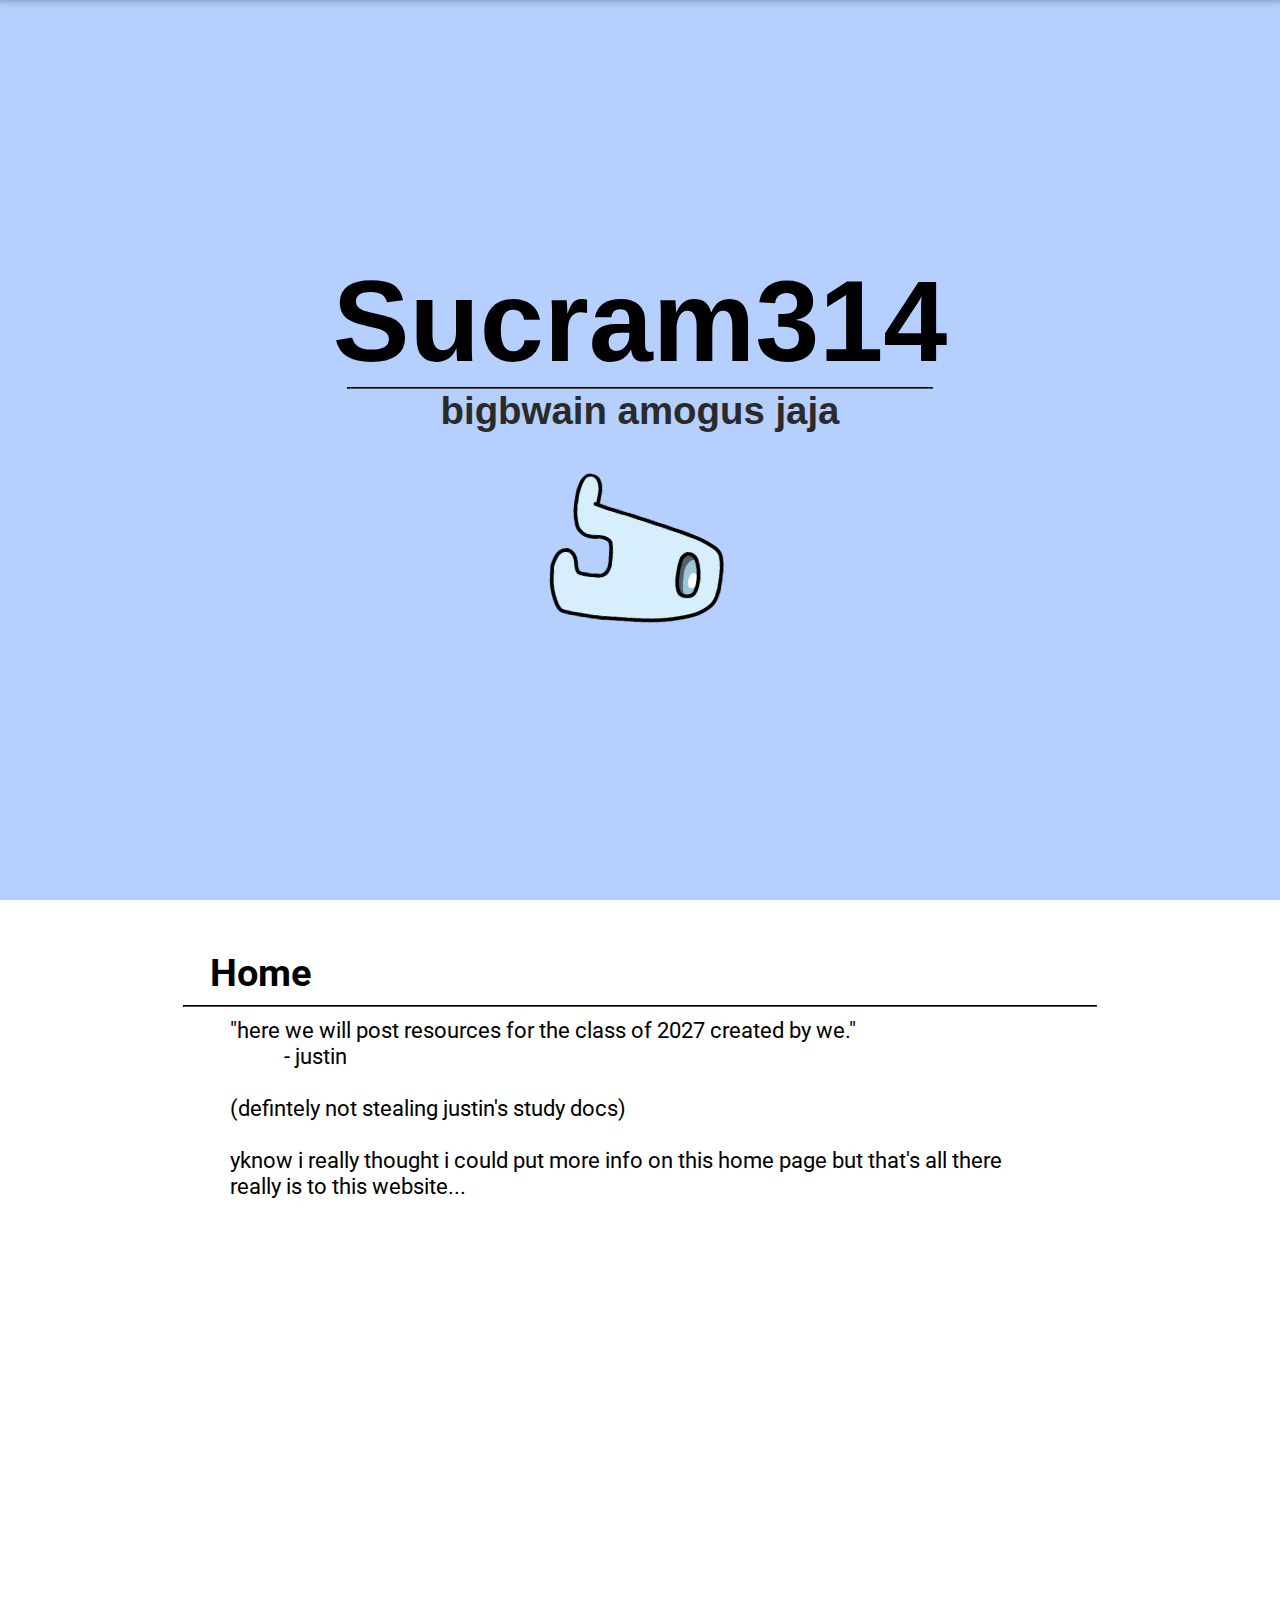
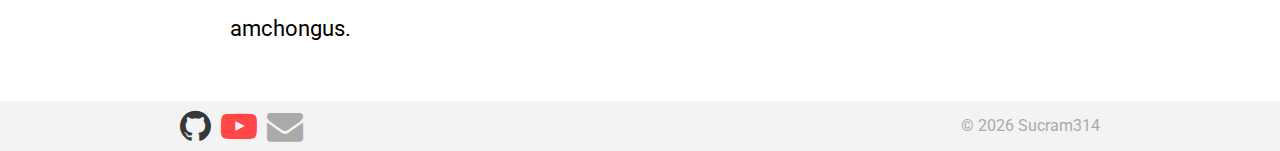
<file: index.html>
<!DOCTYPE html>

<html lang="en">
    <head> 
        <title>Sucram314</title> 
        <link rel="shortcut-icon" href="resources/images/icon.png">
        <link rel="icon" type="image/png" href="resources/images/icon.png"/>
        <meta charset="UTF-8"> 
        <meta name="description" content="bigbwain amogus jaja">
        <meta name="author" content="Sucram314"> 
        <meta name="viewport" content="width=device-width, initial-scale=1">
        <meta name="keywords" content="sucram314,sucram,amogus,jaja,amogus jaja,uts,latin,dictionary,latin dictionary,resources,review,notes,flashcards"/>
        <meta name="google-site-verification" content="GKdXxyIF9dJgl8F1nGroeFMXUFN3nbb5dWED-JlZbaQ" />
        
        <link rel="stylesheet" href="https://db.onlinewebfonts.com/c/7cc6719bd5f0310be3150ba33418e72e?family=Comic" type='text/css'>
        <link rel="stylesheet" href="https://fonts.googleapis.com/css?family=Roboto" type='text/css'>
        <link rel="stylesheet" href="https://cdnjs.cloudflare.com/ajax/libs/font-awesome/4.7.0/css/font-awesome.min.css" type='text/css'>
        <link rel="stylesheet" type="text/css" href="./resources/style/style.css">

        <script>history.scrollRestoration = "manual"</script>
    </head>

    <body>
        <div style="display: none" id="hideAll">&nbsp;</div>
        <script type="text/javascript">
            document.getElementById("hideAll").style.display = "block";
        </script>

        <div id="header" class="up notdropped">
            <nav>
                <div class="nav-container" style="float:left">
                    <div>
                        <a href="https://sucram314.github.io"><img src="resources/images/icon.png" id="icon"></a>
                        <h4 style="float:left"><a href="https://sucram314.github.io">Sucram314</a></h4>
                    </div>
                </div>
                <div class="desktop nav-container" style="float:right">
                    <div>
                        <h4 style="float:right;margin-left:25px"><a href="https://sucram314.github.io/about">About</a></h4>
                        <h4 style="float:right"><a href="https://sucram314.github.io/resources">Resources</a></h4>
                    </div>
                </div>
                <div class="mobile">
                    <div class="nav-container button" id="button" style="float:right;width:50px;margin:0">
                        <div>
                            <i class="fa fa-bars"></i>
                        </div>
                    </div>
                    <div class="dropdown">
                        <div>
                            <aside><h4><a href="https://sucram314.github.io/resources">Resources</a></h4></aside>
                            <aside><h4><a href="https://sucram314.github.io/about">About</a></h4></aside>
                        </div>
                    </div>
                </div>
                <div class="nav-container theme-selector" style="float:right;width:50px;margin:0">
                    <div>
                        <i class="fa fa-sun-o"></i>
                        <span class="fa fa-moon-o"></i>
                    </div>
                </div>
            </nav>
        </div>
        
        <script src="scripts/indexheader.js"></script>

        <div>
            <div id="cover">
                <div>
                    <h1>Sucram314</h1>
                    <hr>
                    <h2>bigbwain amogus jaja</h2>
                    <img id="amogus" src="resources/images/amogus.webp" alt="amogus" class="centre">
                </div>
            </div>
            
            <div id="main" style="margin-top:50px">
                <h3>Home</h3>
                <hr>
                <p>
                    "here we will post resources for the class of 2027 created by we." <br>
                    &emsp; &emsp; - justin <br><br>
                    (defintely not stealing justin's study docs) <br><br>
                    yknow i really thought i could put more info on this home page but that's all there really is to this website...<br><br><br><br><br><br><br><br><br><br><br><br><br><br><br><br><br>
                    amchongus.
                </p>
            </div>

            <div id="footer">
                <div id="footer-container">
                    <div class="nav-container" style="float:left">
                        <div>
                            <a href="https://github.com/Sucram314" target="_blank" class="fa fa-github footer-icon"></a>
                            <a href="https://youtube.com/@sucram314" target="_blank" class="fa fa-youtube-play footer-icon"></a>
                            <a href="mailto:marcusliu2009@hotmail.com" target="_blank" class="fa fa-envelope footer-icon"></a>
                        </div>
                    </div>
                    <p style="float:right;color:#aaaaaa;margin-top:15px;margin-right:20px;font-size:16px;">
                        &copy;
                        <span id="copyright">
                            <script>document.getElementById('copyright').appendChild(document.createTextNode(new Date().getFullYear()))</script>
                        </span>
                        Sucram314
                    </p>
                </div>
            </div>
        </div>

        <script src="scripts/index.js"></script>

        <script src="scripts/show.js"></script>
    </body>
</html>
</file>
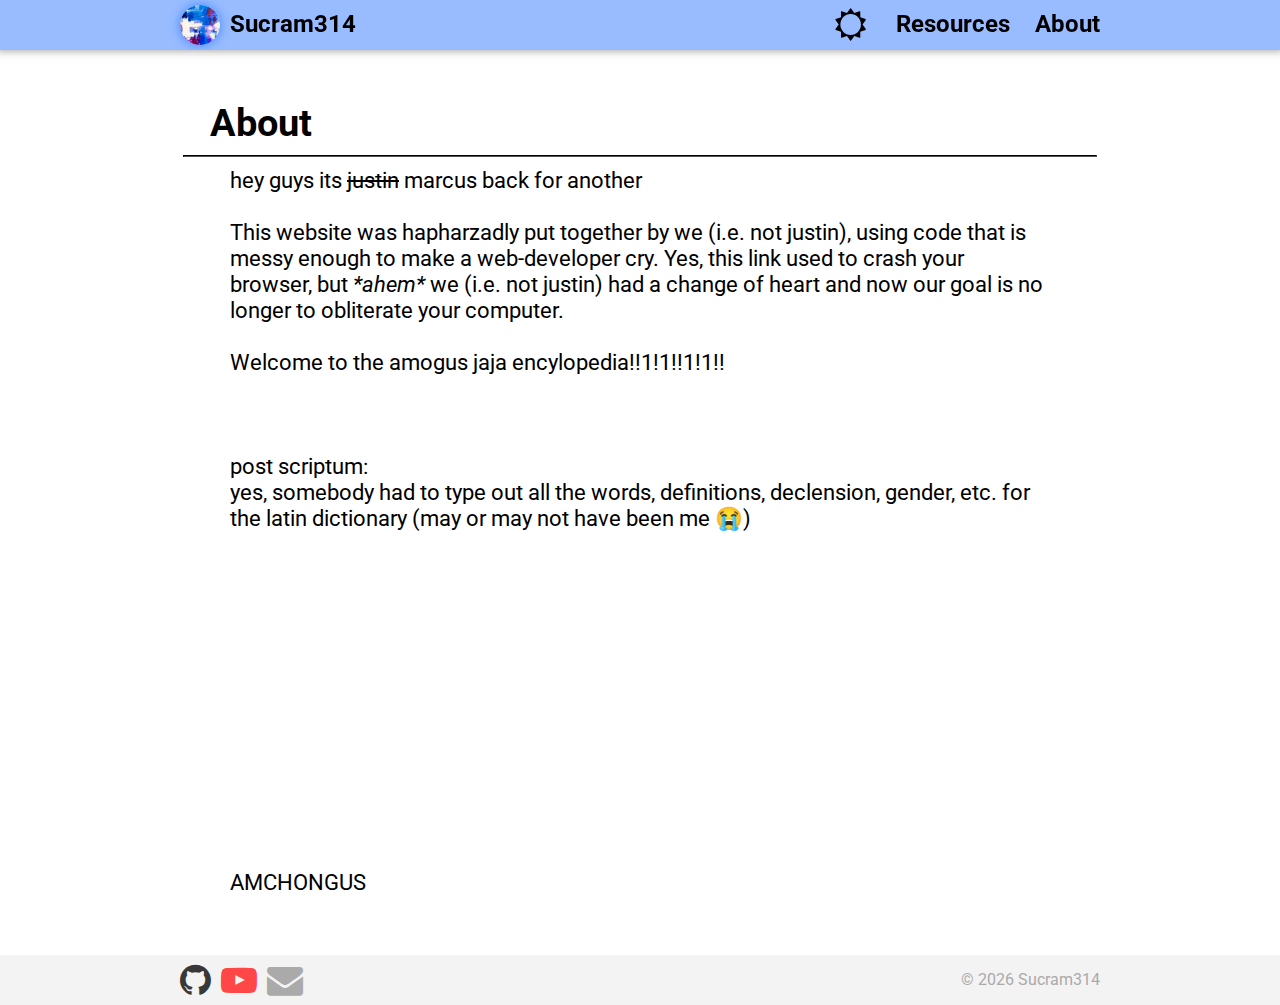
<file: about.html>
<!DOCTYPE html>

<html lang="en">
    <head> 
        <title>Sucram314</title> 
        <link rel="shortcut-icon" href="resources/images/icon.png">
        <link rel="icon" type="image/png" href="resources/images/icon.png"/>
        <meta charset="UTF-8"> 
        <meta name="description" content="bigbwain amogus jaja">
        <meta name="author" content="Sucram314"> 
        <meta name="viewport" content="width=device-width, initial-scale=1">
        <meta name="keywords" content="sucram314,sucram,amogus,jaja,amogus jaja,uts,latin,dictionary,latin dictionary,resources,review,notes,flashcards"/>

        <link rel="stylesheet" href="https://db.onlinewebfonts.com/c/7cc6719bd5f0310be3150ba33418e72e?family=Comic" type='text/css'>
        <link rel="stylesheet" href="https://fonts.googleapis.com/css?family=Roboto" type='text/css'>
        <link rel="stylesheet" href="https://cdnjs.cloudflare.com/ajax/libs/font-awesome/4.7.0/css/font-awesome.min.css" type='text/css'>
        <link rel="stylesheet" type="text/css" href="./resources/style/style.css">

        <script>history.scrollRestoration = "manual"</script>
    </head>

    <body>
        <div style="display: none" id="hideAll">&nbsp;</div>
        <script type="text/javascript">
            document.getElementById("hideAll").style.display = "block";
        </script>

        <div id="header" class="down notdropped">
            <nav>
                <div class="nav-container" style="float:left">
                    <div>
                        <a href="https://sucram314.github.io"><img src="resources/images/icon.png" id="icon"></a>
                        <h4 style="float:left"><a href="https://sucram314.github.io">Sucram314</a></h4>
                    </div>
                </div>
                <div class="desktop nav-container" style="float:right">
                    <div>
                        <h4 style="float:right;margin-left:25px"><a href="https://sucram314.github.io/about">About</a></h4>
                        <h4 style="float:right"><a href="https://sucram314.github.io/resources">Resources</a></h4>
                    </div>
                </div>
                <div class="mobile">
                    <div class="nav-container button" id="button" style="float:right;width:50px;margin:0">
                        <div>
                            <i class="fa fa-bars"></i>
                        </div>
                    </div>
                    <div class="dropdown">
                        <div>
                            <aside><h4><a href="https://sucram314.github.io/resources">Resources</a></h4></aside>
                            <aside><h4><a href="https://sucram314.github.io/about">About</a></h4></aside>
                        </div>
                    </div>
                </div>
                <div class="nav-container theme-selector" style="float:right;width:50px;margin:0">
                    <div>
                        <i class="fa fa-sun-o"></i>
                        <span class="fa fa-moon-o"></i>
                    </div>
                </div>
            </nav>
        </div>
        
        <script src="scripts/header.js"></script>
        
        <div>
            <div id="main">
                <h3>About</h3>
                <hr>
                <p>
                    hey guys its <s>justin</s> marcus back for another <br><br>
                    This website was hapharzadly put together by we (i.e. not justin), using code that is messy enough to make a web-developer cry. 
                    Yes, this link used to crash your browser, but <i>*ahem*</i> we (i.e. not justin) had a change of heart and now our goal is no longer to obliterate your computer. <br><br>
                    Welcome to the amogus jaja encylopedia!!1!1!!1!1!! <br><br><br><br>

                    post scriptum: 
                    <br>
                    yes, somebody had to type out all the words, definitions, declension, gender, etc. for the latin dictionary (may or may not have been me 😭) 
                    
                    <br><br><br><br><br><br><br><br><br><br><br><br><br><br>
                    AMCHONGUS <br>
                </p>
            </div>

            <div id="footer">
                <div id="footer-container">
                    <div class="nav-container" style="float:left">
                        <div>
                            <a href="https://github.com/Sucram314" target="_blank" class="fa fa-github footer-icon"></a>
                            <a href="https://youtube.com/@sucram314" target="_blank" class="fa fa-youtube-play footer-icon"></a>
                            <a href="mailto:marcusliu2009@hotmail.com" target="_blank" class="fa fa-envelope footer-icon"></a>
                        </div>
                    </div>
                    <p style="float:right;color:#aaaaaa;margin-top:15px;margin-right:20px;font-size:16px;">
                        &copy;
                        <span id="copyright">
                            <script>document.getElementById('copyright').appendChild(document.createTextNode(new Date().getFullYear()))</script>
                        </span>
                        Sucram314
                    </p>
                </div>
            </div>
        </div>

        <script src="scripts/show.js"></script>
    </body>
</html>
</file>
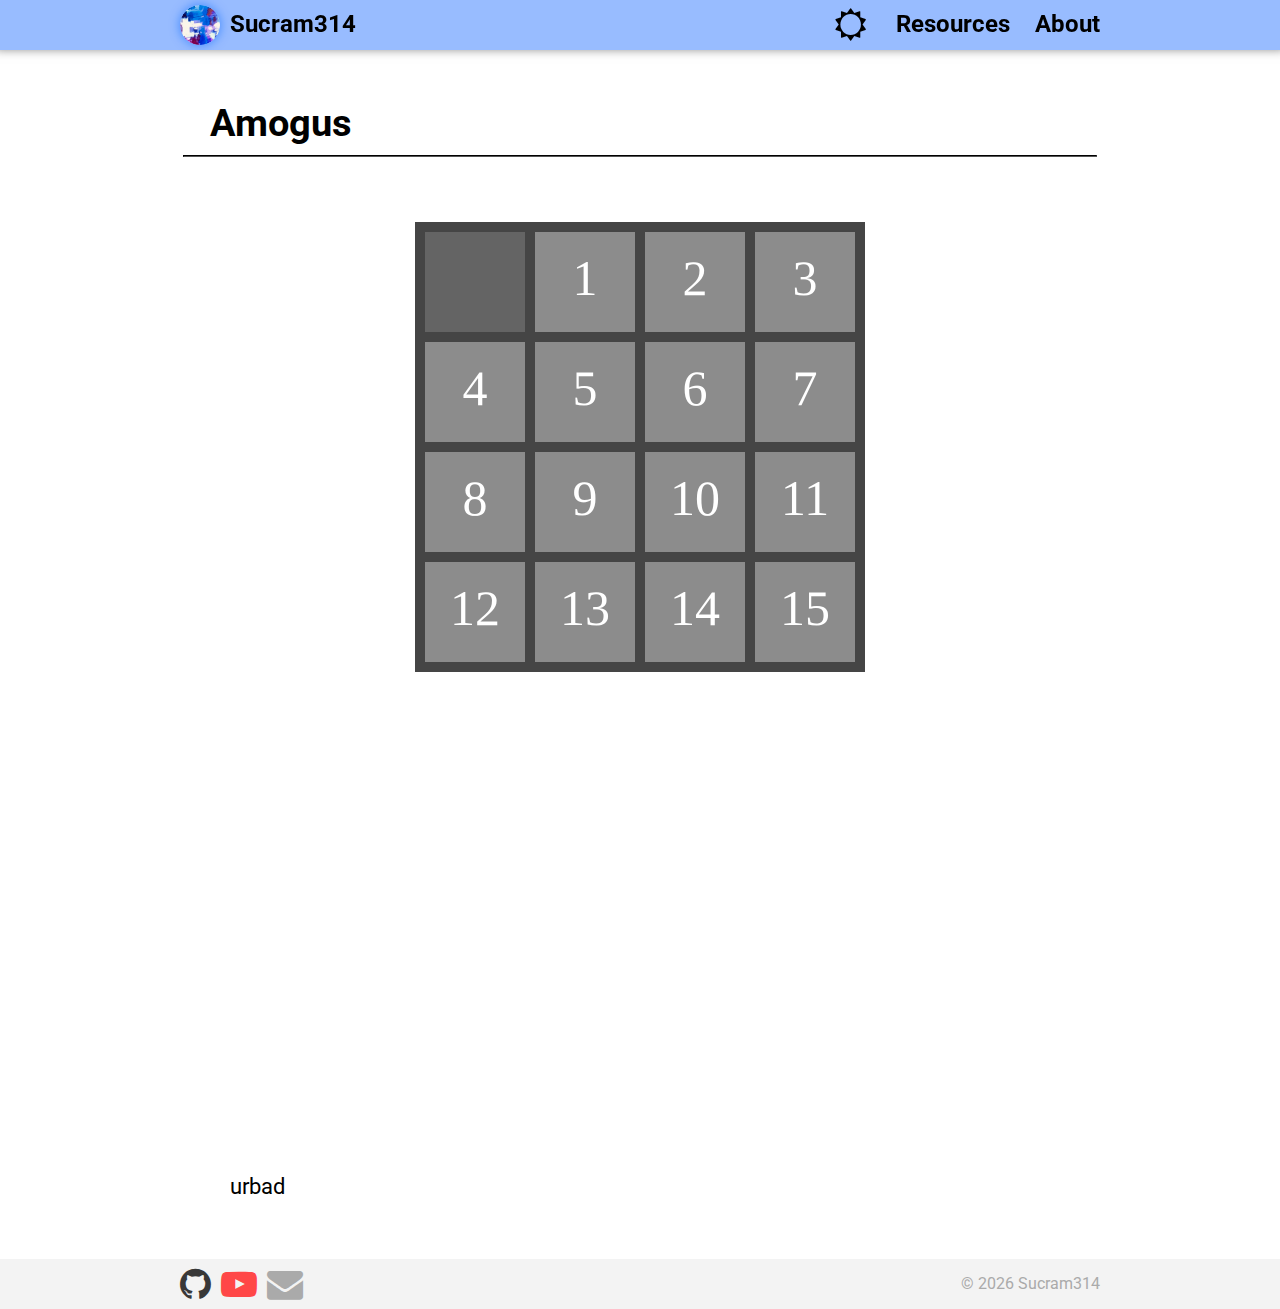
<file: amogus.html>
<!DOCTYPE html>

<html lang="en">
    <head> 
        <title>Sucram314</title> 
        <link rel="shortcut-icon" href="resources/images/icon.png">
        <link rel="icon" type="image/png" href="resources/images/icon.png"/>
        <meta charset="UTF-8"> 
        <meta name="description" content="bigbwain amogus jaja">
        <meta name="author" content="Sucram314"> 
        <meta name="viewport" content="width=device-width, initial-scale=1">
        <meta name="keywords" content="sucram314,sucram,amogus,jaja,amogus jaja,uts,latin,dictionary,latin dictionary,resources,review,notes,flashcards"/>

        <link rel="stylesheet" href="https://db.onlinewebfonts.com/c/7cc6719bd5f0310be3150ba33418e72e?family=Comic" type='text/css'>
        <link rel="stylesheet" href="https://fonts.googleapis.com/css?family=Roboto" type='text/css'>
        <link rel="stylesheet" href="https://cdnjs.cloudflare.com/ajax/libs/font-awesome/4.7.0/css/font-awesome.min.css" type='text/css'>
        <link rel="stylesheet" type="text/css" href="./resources/style/style.css">

        <script>history.scrollRestoration = "manual"</script>
    </head>

    <body>
        <div style="display: none" id="hideAll">&nbsp;</div>
        <script type="text/javascript">
            document.getElementById("hideAll").style.display = "block";
        </script>

        <div id="header" class="down notdropped">
            <nav>
                <div class="nav-container" style="float:left">
                    <div>
                        <a href="https://sucram314.github.io"><img src="resources/images/icon.png" id="icon"></a>
                        <h4 style="float:left"><a href="https://sucram314.github.io">Sucram314</a></h4>
                    </div>
                </div>
                <div class="desktop nav-container" style="float:right">
                    <div>
                        <h4 style="float:right;margin-left:25px"><a href="https://sucram314.github.io/about">About</a></h4>
                        <h4 style="float:right"><a href="https://sucram314.github.io/resources">Resources</a></h4>
                    </div>
                </div>
                <div class="mobile">
                    <div class="nav-container button" id="button" style="float:right;width:50px;margin:0">
                        <div>
                            <i class="fa fa-bars"></i>
                        </div>
                    </div>
                    <div class="dropdown">
                        <div>
                            <aside><h4><a href="https://sucram314.github.io/resources">Resources</a></h4></aside>
                            <aside><h4><a href="https://sucram314.github.io/about">About</a></h4></aside>
                        </div>
                    </div>
                </div>
                <div class="nav-container theme-selector" style="float:right;width:50px;margin:0">
                    <div>
                        <i class="fa fa-sun-o"></i>
                        <span class="fa fa-moon-o"></i>
                    </div>
                </div>
            </nav>
        </div>
        
        <script src="scripts/header.js"></script>
        
        <div>
            <div id="main">
                <h3>Amogus</h3>
                <hr>

                <canvas id="canvas" width=1920 height=1080>bro's browser doesn't have canvas???</canvas>

                <p>
                    <br><br><br><br><br><br><br><br><br><br><br><br><br><br><br><br><br>
                    urbad <br>
                </p>
            </div>

            <div id="footer">
                <div id="footer-container">
                    <div class="nav-container" style="float:left">
                        <div>
                            <a href="https://github.com/Sucram314" target="_blank" class="fa fa-github footer-icon"></a>
                            <a href="https://youtube.com/@sucram314" target="_blank" class="fa fa-youtube-play footer-icon"></a>
                            <a href="mailto:marcusliu2009@hotmail.com" target="_blank" class="fa fa-envelope footer-icon"></a>
                        </div>
                    </div>
                    <p style="float:right;color:#aaaaaa;margin-top:15px;margin-right:20px;font-size:16px;">
                        &copy;
                        <span id="copyright">
                            <script>document.getElementById('copyright').appendChild(document.createTextNode(new Date().getFullYear()))</script>
                        </span>
                        Sucram314
                    </p>
                </div>
            </div>
        </div>

        <script src="scripts/games.js"></script>
        <script src="scripts/show.js"></script>
    </body>
</html>
</file>
<file: resources/style/style.css>
html {
    height: 100%;
    word-wrap: break-word;
    overflow-wrap: break-word;
    font-size: 16px;
    background-color: white;
    color: black;
    text-rendering: optimizeLegibility; 
}
html.dark{
    background-color: rgb(41, 43, 49);
    color: rgb(230,230,230);
}
body {
    position: relative;
    min-height: 100vh;
    margin: 0;
    padding-bottom: 0;
    margin-bottom: 0;
    overflow-x: hidden;
}
h1 {
    text-align: center;
    font-family: "Comic Sans", "Comic Sans MS", "Comic", "Chalkboard", "ChalkboardSE-Regular", sans-serif;
    font-size: max(60px,9vw);
    margin: 0;
}
html.dark h1{
    color: white;
}
h2 {
    text-align: center;
    font-family: "Comic Sans", "Comic Sans MS", "Comic", "Chalkboard", "ChalkboardSE-Regular", sans-serif;
    font-size: max(20px,3vw);
    margin-top: 0;
    margin-bottom: 2vw;
    color: rgb(42, 42, 42);
}
html.dark h2{
    color: rgb(230,230,230);
}
h3 {
    font-family: "Roboto",sans-serif;
    margin: 0 0 10px 50px;
    font-size: 2.4em;
}
h4 {
    font-family: "Roboto",sans-serif;
    margin-top: 10px;
    font-size: 24px;
}
p {
    font-family: "Roboto",sans-serif;
    margin: 10px 70px 10px 70px;
    font-size: 1.4em;
}
hr{
    margin:auto;
    width:95%;
    border-color:black
}
html.dark hr{
    border-color: rgb(230,230,230);
}
a {
    color: inherit;
    text-decoration: none;
}
.centre {
    display: block;
    margin-left: auto;
    margin-right: auto;
    margin-top: 0;
    margin-bottom: 0;
    width: 14vw;
    min-width: 93px;
}
#hideAll {
    position: fixed;
    left: 0px; 
    right: 0px; 
    top: 0px; 
    bottom: 0px; 
    background-color: black;
    z-index: 6942069420;
}
#cover {
    display: flex;
    justify-content: center;
    align-items: center;
    width: 100%;
    height: 100vh;
    min-height: 230px;
    left: 0;
    top: 0;
    background-color: rgb(181, 207, 255);
    float: top;
    z-index: 10;
}
html.dark #cover{
    background-color: rgb(71, 77, 89);
}
#main {
    justify-content: center;
    margin-top: 100px;
    padding-bottom: 100px;
    height: auto;
    width: 100%;
    max-width: 960px;
    margin-left: auto;
    margin-right: auto;
}
#header {
    position: fixed;
    width: 100%;
    left: 0;
    overflow: hidden;
    transition: top 0.2s ease, height 0.2s ease;;
    background-color :rgb(152, 188, 255);
    z-index: 69420;
    box-shadow: 0 -6px 10px 5px rgba(0,0,0,0.5);
}
html.dark #header{
    transition: top 0.2s ease, height 0.2s ease;
    background-color: rgb(64, 72, 89);
}
.nav-container{
    display: table;
    width: auto;
    height: 50px;
    margin: 0 20px 0 20px;
}
.nav-container > div{
    display: table-cell; 
    vertical-align: middle;
}
.theme-selector{
    display: flex;
    justify-content: center;
    align-items: center;
    text-align: center;
    float: right;
    width: 50px;
    height: 50px;
}
.theme-selector div > i{
    font-size: 32px;
    display: block;
}
html.dark .theme-selector div > i{
    display: none;
}
.theme-selector div > span{
    font-size: 32px;
    display: none;
}
html.dark .theme-selector div > span{
    display: block;
}
#footer {
    position: absolute;
    bottom: 0;
    margin-top: 50px;
    margin-bottom: 0px;
    background-color: rgb(243, 243, 243);
    width: 100%;
    height: 50px;
    overflow: hidden;
}
html.dark #footer {
    background-color: rgb(51, 54, 58);
}
.footer-icon.fa-github{
    color:rgb(56, 56, 56);
}
html.dark .footer-icon.fa-github{
    color: rgb(200,200,200);
}
.footer-icon.fa-youtube-play{
    color: #ff4747;
}
.footer-icon.fa-envelope{
    color: #aaaaaa;
}
#footer-container{
    width: 100%;
    height: 100%;
    max-width: 960px;
    margin-left: auto;
    margin-right: auto;
}
.footer-icon {
    font-size: 36px;
    margin-right: 10px;
    float: left;
    transition: transform 0.2s ease, filter 0.2s ease;
}
.footer-icon:hover{
    transform: scale(1.1);
    filter: brightness(1.2);
}
#copyright{
    font-size : 16px;
}
#icon {
    width:40px;
    height:40px;
    margin: 5px 10px 0 0;
    float:left;
    border-radius:100%;
    box-shadow: 0 0 10px 1px rgba(0, 102, 255, 0.5);
    transition: transform 0.2s ease, filter 0.2s ease;
}
html.dark #icon{
    box-shadow: 0 0 10px 1px rgba(0, 18, 46, 0.5);
}
#icon:hover{
    transform: scale(1.05);
    filter: brightness(1.2);
}
nav {
    width: 100%;
    max-width: 960px;
    margin-right: auto;
    margin-left: auto;
}
.link {
    transition: all 0.3s ease;
    color: rgb(63, 131, 255);
    font-size: 1em;
    margin-left: 30px;
}
html.dark .link{
    color: rgb(67, 130, 207)
}

.title{
    text-align: center;
    width: 100%;
    font-family: "Comic Sans", "Comic Sans MS", "Comic", "Chalkboard", "ChalkboardSE-Regular", sans-serif;
    font-size: 2.5em;
}
.link:hover{
    text-decoration: underline;
}
.up {
    top: -51px;
}
.down {
    top: 0;
}
.notdropped {
    height: 50px;
}
.dropped {
    height: 50px;
}
.button {
    display: flex;
    justify-content: center;
    align-items: center;
    text-align: center;
}
.button div i{
    font-size: 32px;
}
.dropdown{
    text-align: right;
    position: absolute;
    top: 50px;
    width: 100%;
    height: 100px;
}
.dropdown > div{
    display: grid;
    float: right;
    height : 100px;
    margin : 0;
    padding : 0;
}
.dropdown div > aside{
    display: table;
    text-align : right;
    padding-right : 10px;
}
.dropdown div aside > h4{
    margin: 0;
    display: table-cell;
    vertical-align: middle;
}
.desktop {
    display: block;
}
.mobile {
    display: none;
}
@media(max-width: 600px){
    html{
        font-size: 12px;
    }
    .up {
        top: 0px;
    }
    .dropped {
        height: 150px;
    }
    .desktop {
        display: none;
    }
    .mobile {
        display: block;
    }
    h3 {
        margin: 0 0 10px 20px;
    }
    p {
        margin: 10px 20px 10px 20px;
    }
    .link {
        margin-left: 0px;
    }
}

#canvas{
    width: 960px;
    height: 540px;
    margin-top: 20px;
}
</file>
